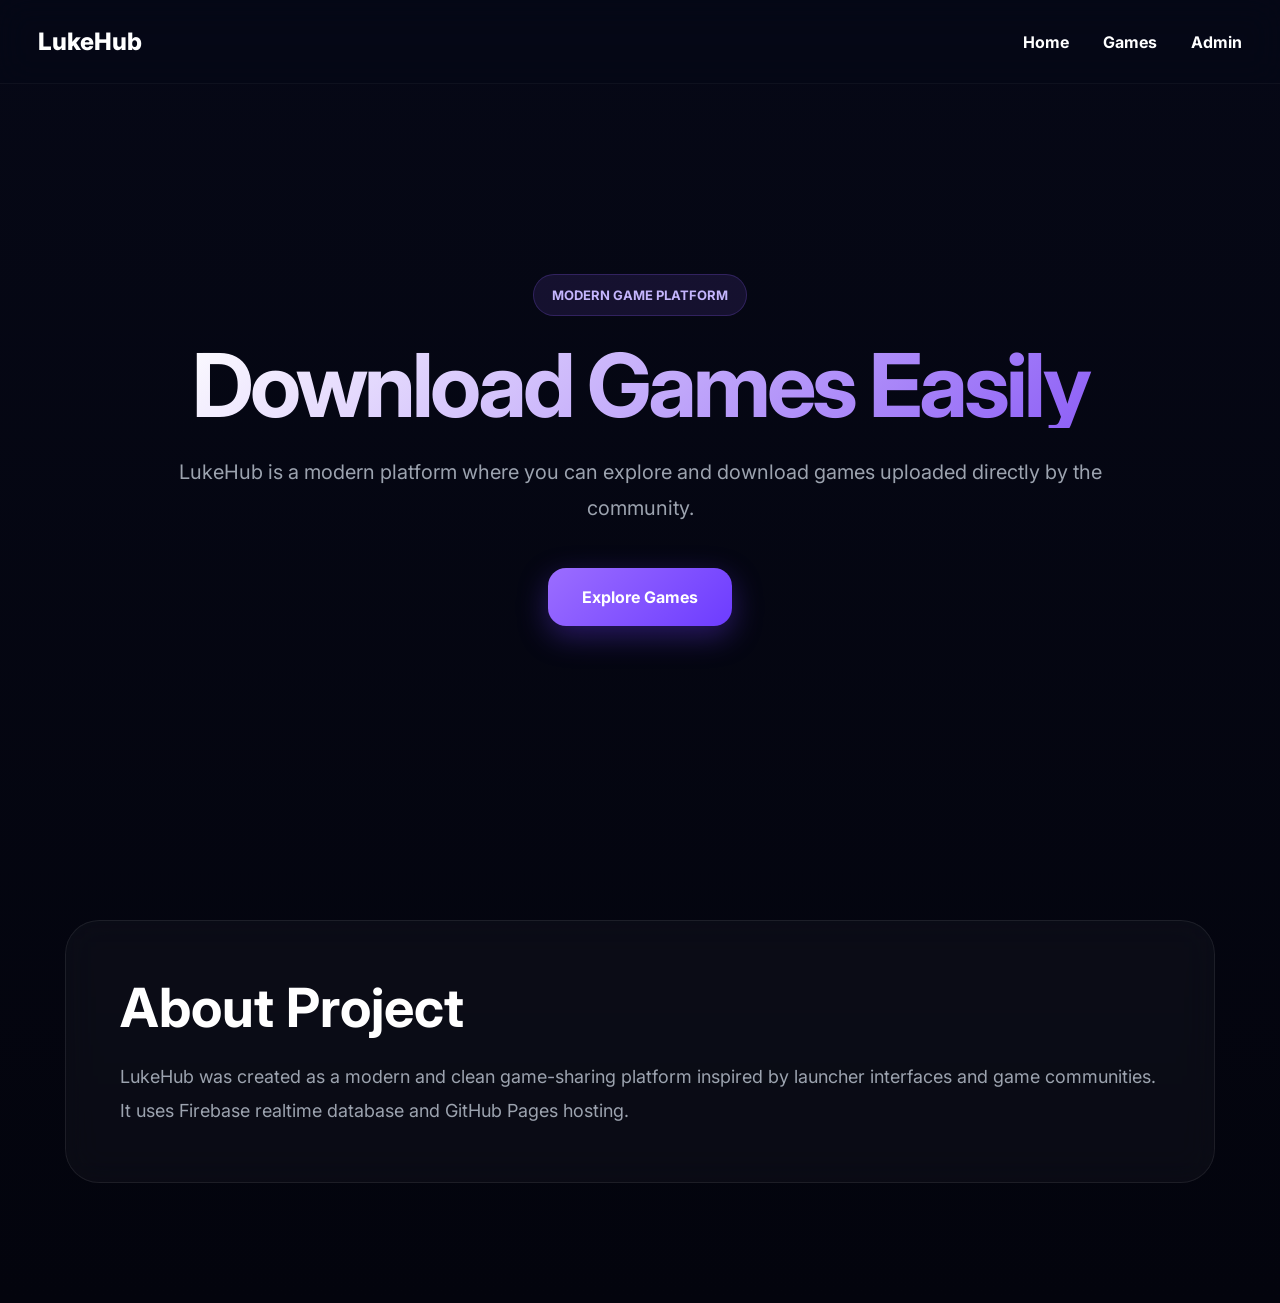
<file: index.html>
<!DOCTYPE html>
<html lang="en">

<head>

  <meta charset="UTF-8">

  <meta name="viewport"
    content="width=device-width, initial-scale=1.0">

  <title>LukeHub</title>

  <link rel="stylesheet"
    href="style.css">

</head>

<body>

  <!-- NAVBAR -->

  <header class="navbar">

    <div class="logo">
      LukeHub
    </div>

    <nav>

      <a href="index.html">
        Home
      </a>

      <a href="games.html">
        Games
      </a>

      <a href="admin.html">
        Admin
      </a>

    </nav>

  </header>

  <!-- HERO -->

  <section class="hero">

    <div class="hero-content">

      <div class="hero-badge">
        MODERN GAME PLATFORM
      </div>

      <h1>
        Download Games Easily
      </h1>

      <p>
        LukeHub is a modern platform where you can explore and download games uploaded directly by the community.
      </p>

      <div class="hero-buttons">

        <a
          href="games.html"
          class="primary-btn">

          Explore Games

        </a>

      </div>

    </div>

  </section>

  <!-- ABOUT -->

  <section class="about">

    <div class="about-card">

      <h2>
        About Project
      </h2>

      <p>
        LukeHub was created as a modern and clean game-sharing platform inspired by launcher interfaces and game communities.
        It uses Firebase realtime database and GitHub Pages hosting.
      </p>

    </div>

  </section>

</body>
</html>
</file>
<file: style.css>
/* =========================================
   LUKEGAMEHUB FULL STYLE.CSS
   COMPLETE FIXED VERSION
========================================= */

@import url('https://fonts.googleapis.com/css2?family=Inter:wght@400;500;600;700;800&display=swap');

*{
    margin:0;
    padding:0;
    box-sizing:border-box;
}

:root{

    --bg:#050816;
    --bg2:#0b1020;
    --card:#0f172a;
    --card2:#131c31;

    --purple:#8b5cf6;
    --purple2:#7c3aed;

    --text:#ffffff;
    --muted:#9ca3af;

    --border:rgba(255,255,255,0.08);

}

html{
    scroll-behavior:smooth;
}

body{

    background:
    linear-gradient(
        to bottom,
        #060816,
        #03040d
    );

    color:var(--text);

    font-family:'Inter',sans-serif;

    overflow-x:hidden;

}

/* =========================================
   NAVBAR
========================================= */

.navbar{

    position:fixed;

    top:0;
    left:0;

    width:100%;

    height:84px;

    padding:0 38px;

    display:flex;

    align-items:center;

    justify-content:space-between;

    background:rgba(5,8,22,0.82);

    backdrop-filter:blur(16px);

    border-bottom:
    1px solid rgba(255,255,255,0.04);

    z-index:9999;

}

.logo{

    font-size:24px;

    font-weight:800;

    color:white;

}

nav{

    display:flex;

    align-items:center;

    gap:34px;

}

nav a{

    color:white;

    text-decoration:none;

    font-weight:700;

    transition:0.25s;

}

nav a:hover{

    color:var(--purple);

}

/* =========================================
   HERO
========================================= */

.hero{

    min-height:100vh;

    display:flex;

    align-items:center;

    justify-content:center;

    text-align:center;

    padding:120px 24px;

}

.hero-content{

    max-width:950px;

}

.hero-badge{

    display:inline-flex;

    padding:12px 18px;

    border-radius:999px;

    background:
    rgba(139,92,246,0.12);

    border:
    1px solid rgba(139,92,246,0.24);

    color:#c4b5fd;

    font-size:13px;

    font-weight:700;

    margin-bottom:28px;

}

.hero h1{

    font-size:88px;

    line-height:0.95;

    letter-spacing:-4px;

    margin-bottom:26px;

    background:
    linear-gradient(
        135deg,
        #ffffff,
        #8b5cf6
    );

    -webkit-background-clip:text;

    -webkit-text-fill-color:transparent;

}

.hero p{

    color:var(--muted);

    font-size:20px;

    line-height:1.8;

    margin-bottom:42px;

}

/* =========================================
   BUTTONS
========================================= */

.primary-btn{

    display:inline-flex;
    align-items:center;
    justify-content:center;

    padding:16px 34px;

    min-height:58px;

    border:none;
    border-radius:18px;

    background:linear-gradient(
        135deg,
        #9b6dff,
        #6d3cff
    );

    color:white;

    font-size:16px;
    font-weight:700;

    text-decoration:none;

    cursor:pointer;

    transition:0.25s;

    box-shadow:
        0 10px 30px rgba(109,60,255,0.35);

    width:fit-content;
}

.primary-btn:hover{

    transform:translateY(-2px);

    box-shadow:
        0 14px 40px rgba(109,60,255,0.45);

}
}

.secondary-btn{

    height:56px;

    padding:0 30px;

    border:none;

    border-radius:18px;

    background:
    rgba(255,255,255,0.04);

    border:
    1px solid rgba(255,255,255,0.08);

    color:white;

    font-weight:700;

    cursor:pointer;

    transition:0.25s;

}

.secondary-btn:hover{

    border-color:
    rgba(139,92,246,0.25);

}

/* =========================================
   ABOUT
========================================= */

.about{

    padding:20px 24px 120px;

}

.about-card{

    max-width:1150px;

    margin:auto;

    padding:54px;

    background:
    rgba(255,255,255,0.03);

    border:
    1px solid rgba(255,255,255,0.08);

    border-radius:34px;

    backdrop-filter:blur(18px);

}

.about-card h2{

    font-size:54px;

    margin-bottom:20px;

}

.about-card p{

    color:var(--muted);

    line-height:1.9;

    font-size:18px;

}

/* =========================================
   GAMES PAGE
========================================= */

.games-page{

    padding:140px 24px 90px;

}

.games-wrapper{

    max-width:1300px;

    margin:auto;

}

.page-title{

    font-size:74px;

    margin-bottom:16px;

}

.page-subtitle{

    color:var(--muted);

    margin-bottom:40px;

    font-size:18px;

}

.games-grid{

    display:grid;

    grid-template-columns:
    repeat(auto-fit,minmax(320px,1fr));

    gap:28px;

}

.game-card{

    background:
    rgba(255,255,255,0.03);

    border:
    1px solid rgba(255,255,255,0.08);

    border-radius:28px;

    overflow:hidden;

    transition:0.25s;

}

.game-card:hover{

    transform:translateY(-6px);

    border-color:
    rgba(139,92,246,0.25);

}

.game-card img{

    width:100%;

    height:230px;

    object-fit:cover;

}

.game-info{

    padding:24px;

}

.game-info h3{

    font-size:28px;

    margin-bottom:12px;

}

.game-info p{

    color:var(--muted);

    line-height:1.7;

    margin-bottom:24px;

}

.download-btn{

    width:100%;

    height:56px;

    border:none;

    border-radius:18px;

    background:
    linear-gradient(
        135deg,
        #8b5cf6,
        #7c3aed
    );

    color:white;

    font-weight:700;

    display:flex;

    align-items:center;

    justify-content:center;

    text-decoration:none;

    transition:0.25s;

}

.download-btn:hover{

    transform:translateY(-2px);

}

/* =========================================
   ADMIN
========================================= */

.login-screen{

    min-height:100vh;

    display:flex;

    align-items:center;

    justify-content:center;

    padding:120px 24px;

}

.login-box{

    width:100%;

    max-width:540px;

    padding:56px;

    background:
    rgba(255,255,255,0.03);

    border:
    1px solid rgba(255,255,255,0.08);

    border-radius:34px;

    backdrop-filter:blur(18px);

}

.login-box h1{

    font-size:58px;

    margin-bottom:14px;

}

.login-box p{

    color:var(--muted);

    margin-bottom:28px;

}

input,
textarea{

    width:100%;

    margin-top:16px;

    padding:18px;

    border-radius:18px;

    border:
    1px solid rgba(255,255,255,0.08);

    background:
    rgba(255,255,255,0.04);

    color:white;

    font-size:16px;

    outline:none;

}

textarea{

    min-height:140px;

    resize:vertical;

}

/* =========================================
   DASHBOARD
========================================= */

.dashboard{

    padding:130px 24px 80px;

}

.panel{

    background:
    rgba(255,255,255,0.03);

    border:
    1px solid rgba(255,255,255,0.08);

    border-radius:30px;

    padding:34px;

    margin-bottom:28px;

}

.panel h2{

    font-size:34px;

    margin-bottom:10px;

}

.panel p{

    color:var(--muted);

    margin-bottom:24px;

}

.uploaded-games{

    display:flex;

    flex-direction:column;

    gap:20px;

}

.admin-game{

    display:flex;

    align-items:center;

    gap:20px;

    background:
    rgba(255,255,255,0.03);

    border:
    1px solid rgba(255,255,255,0.08);

    border-radius:24px;

    padding:20px;

}

.admin-game img{

    width:170px;

    height:100px;

    object-fit:cover;

    border-radius:18px;

}

.admin-game-info{

    flex:1;

}

.admin-game-info h3{

    font-size:24px;

    margin-bottom:10px;

}

.admin-game-info p{

    color:var(--muted);

    line-height:1.7;

}

.edit-btn{

    width:56px;

    height:56px;

    border:none;

    border-radius:18px;

    background:
    rgba(139,92,246,0.14);

    color:white;

    font-size:20px;

    cursor:pointer;

}

/* =========================================
   MODAL
========================================= */

.modal{

    position:fixed;

    inset:0;

    background:
    rgba(0,0,0,0.78);

    display:none;

    align-items:center;

    justify-content:center;

    padding:24px;

    z-index:999999;

}

.modal-box{

    width:100%;

    max-width:620px;

    padding:34px;

    background:#0d1224;

    border:
    1px solid rgba(255,255,255,0.08);

    border-radius:30px;

}

.modal-box h2{

    font-size:38px;

    margin-bottom:10px;

}

.modal-box p{

    color:var(--muted);

    margin-bottom:22px;

}

.modal-actions{

    display:flex;

    gap:16px;

    margin-top:24px;

}

.danger-btn{

    flex:1;

    height:56px;

    border:none;

    border-radius:18px;

    background:#ef4444;

    color:white;

    font-weight:700;

    cursor:pointer;

}

/* =========================================
   RESPONSIVE
========================================= */

@media(max-width:768px){

    .hero h1{

        font-size:58px;

    }

    .page-title{

        font-size:54px;

    }

    .about-card,
    .panel,
    .login-box,
    .modal-box{

        padding:28px;

    }

    .admin-game{

        flex-direction:column;

        align-items:flex-start;

    }

    .admin-game img{

        width:100%;

        height:220px;

    }

    .modal-actions{

        flex-direction:column;

    }

    nav{

        gap:18px;

    }

}

/* LOGIN BUTTON */

.login-box .primary-btn{

    margin-top:18px;

    width:100%;

    min-height:60px;

    border-radius:18px;

}

/* HERO BUTTON */

.hero .primary-btn{

    width:fit-content;

    padding:16px 34px;

}

/* DASHBOARD BUTTONS */

.panel .primary-btn{

    width:100%;

    margin-top:18px;

}

/* MODAL BUTTONS */

.modal-actions .primary-btn{

    width:auto;

    min-height:52px;

}
</file>
